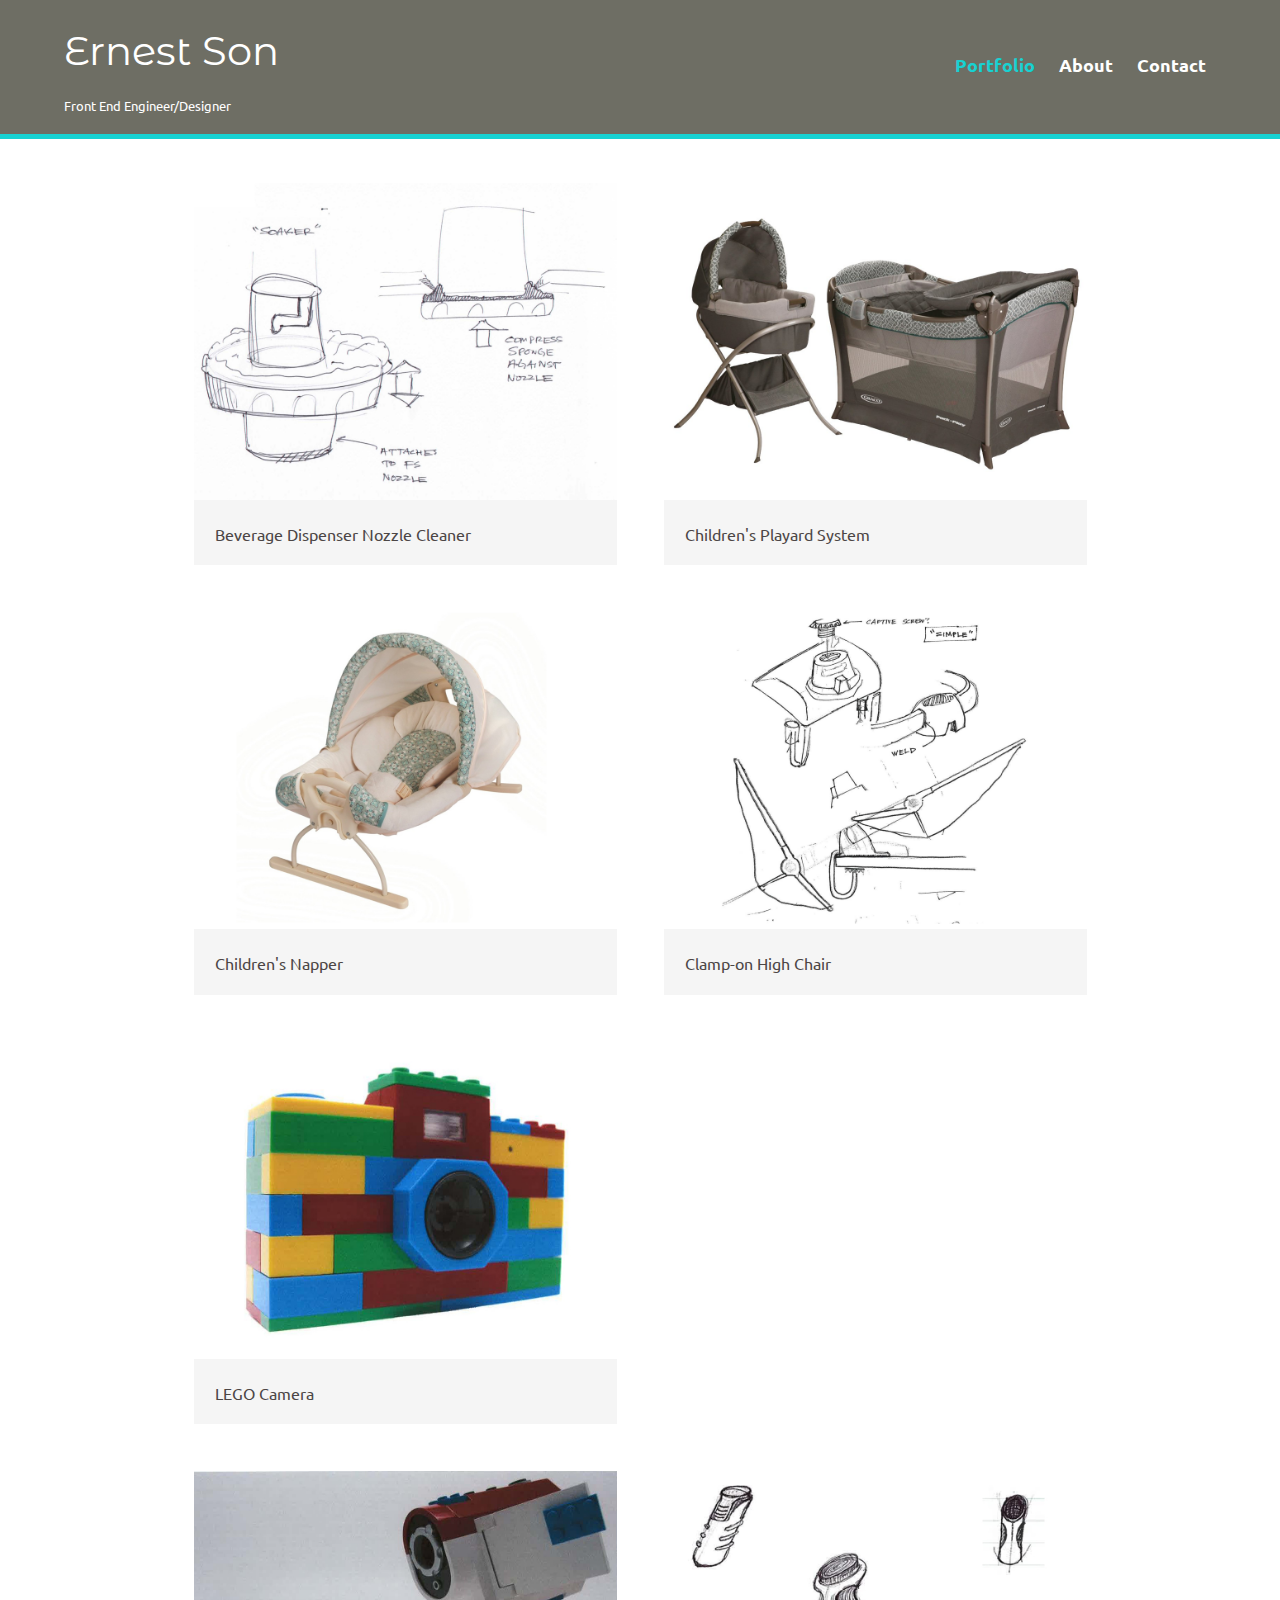
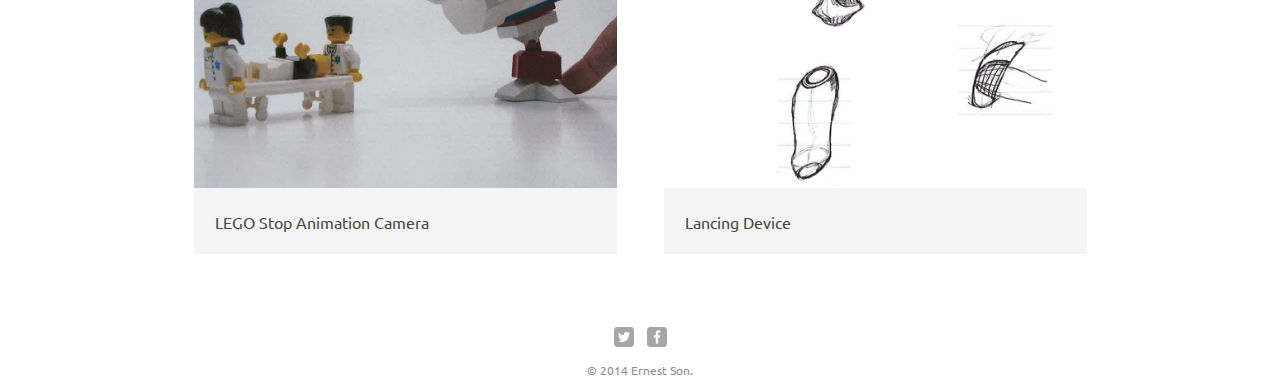
<file: index.html>
<!DOCTYPE html>
<html>
  <head>
    <meta charset="utf-8">
    <title>Ernest Son | Portfolio</title>
    <link rel="stylesheet" href="css/normalize.css">
    <link href='http://fonts.googleapis.com/css?family=Ubuntu:400,500,700|Montserrat+Alternates:400,700' rel='stylesheet' type='text/css'>
    <link rel="stylesheet" href="css/main.css">
    <link rel="stylesheet" href="css/responsive.css">
    <meta name="viewport" content="width=device-width, initial-scale=1.0">
<!--
    ^^this assures that the mobile latout will render on mobile devices and so forth
-->
  </head>
  <body>
    <header>
      <a href="index.html" id="logo">
        <h1>Ernest Son</h1>
        <h2>Front End Engineer/Designer</h2>
     </a>
      <nav>
        <ul>
          <li><a href="index.html" class="selected">Portfolio</a></li>
          <li><a href="about.html">About</a></li>
          <li><a href="contact.html">Contact</a></li>
        </ul>
      </nav>
    </header>
    <div id="wrapper">
   
      <section>
      <ul id="gallery">
        <li>
          <a href="fs-nozzle-page.html">
            <img src="img/fs-nozz-soaker-gallery.jpg" alt="">
            <p>Beverage Dispenser Nozzle Cleaner</p>
          </a>
        </li>
        <li>
          <a href="sleep-sys.html">
            <img src="img/sleep-sys-gallery.png" alt="">
            <p>Children's Playard System</p>
          </a>
        </li>
        <li>
          <a href="cuddle-cove.html">
            <img src="img/cuddle-cove-gallery.png" alt="">
            <p>Children's Napper</p>
          </a>
        </li>
        <li>
          <a href="clamp-on.html">
            <img src="img/clamp-on-simple.png" alt="">
            <p>Clamp-on High Chair</p>
          </a>
        </li>
        <li>
          <a href="lego-cam.html">
            <img src="img/lego-cam-gallery.jpg" alt="">
            <p>LEGO Camera</p>
          </a>
        </li>
        <li>
          <a href="lego-sa.html">
            <img src="img/lego-sa-gallery.jpg" alt="">
            <p>LEGO Stop Animation Camera</p>
          </a>
        </li>
        <li>
          <a href="lancing-dev.html">
            <img src="img/lancing-dev-gallery.jpg" alt="">
            <p>Lancing Device</p>
          </a>
        </li>
        </ul>
      </section>
      <footer>
        <a href="http://twitter.com/ernleeson"><img src="img/twitter-wrap.png" alt="Twitter logo" class="social-icon"></a>
        <a href="http://facebook.com/ernest.son.9"><img src="img/facebook-wrap.png" alt="Facebook logo" class="social-icon"></a>
        <p>&copy; 2014 Ernest Son.</p>
      </footer>
      
    </div>
  </body>
</html>
</file>
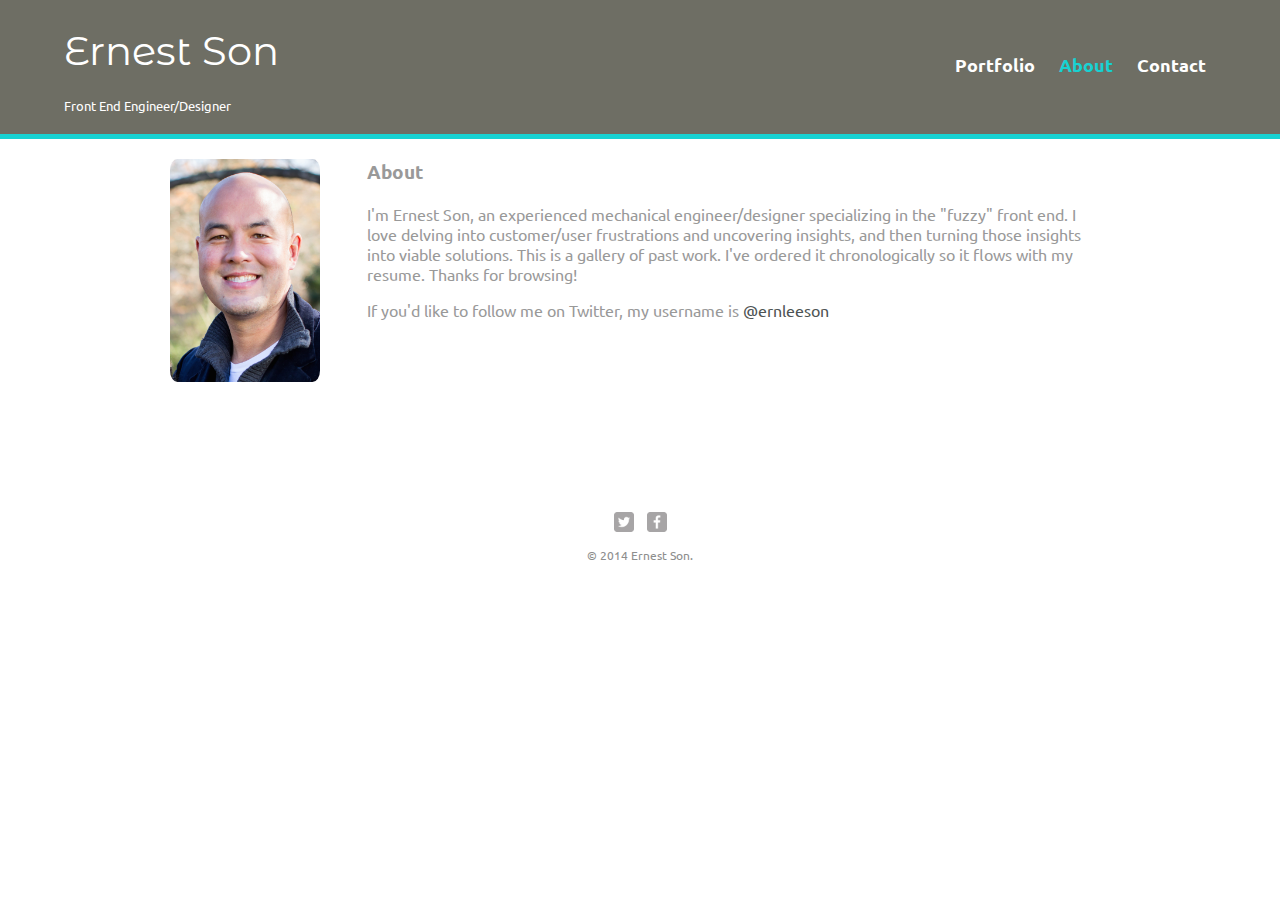
<file: about.html>
<!DOCTYPE html>
<html>
  <head>
    <meta charset="utf-8">
    <title>Ernest Son | Front End Engineer</title>
    <link rel="stylesheet" href="css/normalize.css">
    <link href='http://fonts.googleapis.com/css?family=Ubuntu:400,500,700|Montserrat+Alternates:400,700' rel='stylesheet' type='text/css'>
    <link rel="stylesheet" href="css/main.css">
    <link rel="stylesheet" href="css/responsive.css">
    <meta name="viewport" content="width=device-width, initial-scale=1.0">
    <!--
    ^^this assures that the mobile latout will render on mobile devices and so forth
-->
  </head>
  <body>
    <header>
      <a href="index.html" id="logo">
        <h1>Ernest Son</h1>
        <h2>Front End Engineer/Designer</h2>
     </a>
      <nav>
        <ul>
          <li><a href="index.html" >Portfolio</a></li>
          <li><a href="about.html" class="selected">About</a></li>
          <li><a href="contact.html">Contact</a></li>
        </ul>
      </nav>
    </header>
    <div id="wrapper">
   
      <section>
        <img src="img/ernest-son-profile-pic-small.jpg" alt="photograph of ernest son" class="profile-photo">
        <h3>About</h3>
        <p>I'm Ernest Son, an experienced mechanical engineer/designer specializing in the "fuzzy" front end.  I love delving into customer/user frustrations and uncovering insights, and then turning those insights into viable solutions.  This is a gallery of past work.  I've ordered it chronologically so it flows with my resume.  Thanks for browsing!</p>
        <p>If you'd like to follow me on Twitter, my username is <a href="http://twitter.com/ernleeson">@ernleeson</a></p>
      </section>
      <footer>
        <a href="http://twitter.com/ernleeson"><img src="img/twitter-wrap.png" alt="Twitter logo" class="social-icon"></a>
        <a href="http://facebook.com/ernest.son.9"><img src="img/facebook-wrap.png" alt="Facebook logo"class="social-icon"></a>
        <p>&copy; 2014 Ernest Son.</p>
      </footer>
      
    </div>
  </body>
</html>
</file>
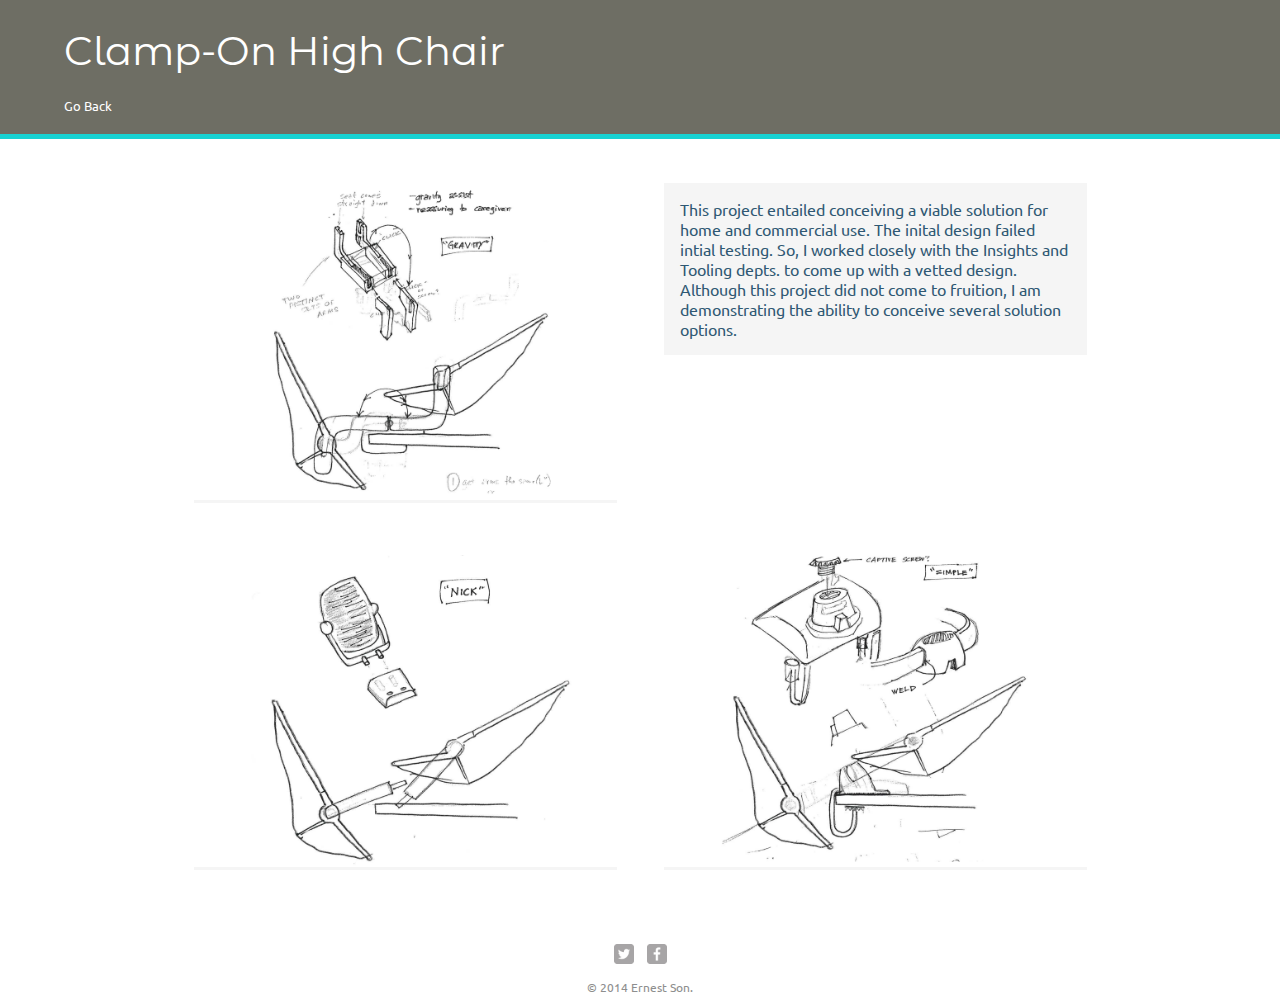
<file: clamp-on.html>
<!DOCTYPE html>
<html>
  <head>
    <meta charset="utf-8">
    <title>Clamp-On High Chair</title>
    <link rel="stylesheet" href="css/normalize.css">
    <link href='http://fonts.googleapis.com/css?family=Ubuntu:400,500,700|Montserrat+Alternates:400,700' rel='stylesheet' type='text/css'>
    <link rel="stylesheet" href="css/main.css">
    <link rel="stylesheet" href="css/responsive.css">
    <meta name="viewport" content="width=device-width, initial-scale=1.0">
  </head>
  <body>
    <header> 
      <a href="index.html" id="logo">
        <h1>Clamp-On High Chair</h1>
        <h2>Go Back</h2>
     </a>
    </header>
    <div id="wrapper">
   
      <section>
      <ul id="gallery">
        <li>
          <img src="img/clamp-on-gravity.png" alt="">
        </li>
        <li id="content-text">
          <p>This project entailed conceiving a viable solution for home and commercial use.  The inital design failed intial testing.  So, I worked closely with the Insights and Tooling depts. to come up with a vetted design.  Although this project did not come to fruition, I am demonstrating the ability to conceive several solution options.</p>
        </li>
        <li>
          <img src="img/clamp-on-nick.png" alt="">
        </li>
        <li>
          <img src="img/clamp-on-simple.png" alt="">
        </li>
        </ul>
      </section>
      <footer>
        <a href="http://twitter.com/ernleeson"><img src="img/twitter-wrap.png" alt="Twitter logo" class="social-icon"></a>
        <a href="http://facebook.com/ernest.son.9"><img src="img/facebook-wrap.png" alt="Facebook logo" class="social-icon"></a>
        <p>&copy; 2014 Ernest Son.</p>
      </footer>
      
    </div>
  </body>
</html>
</file>
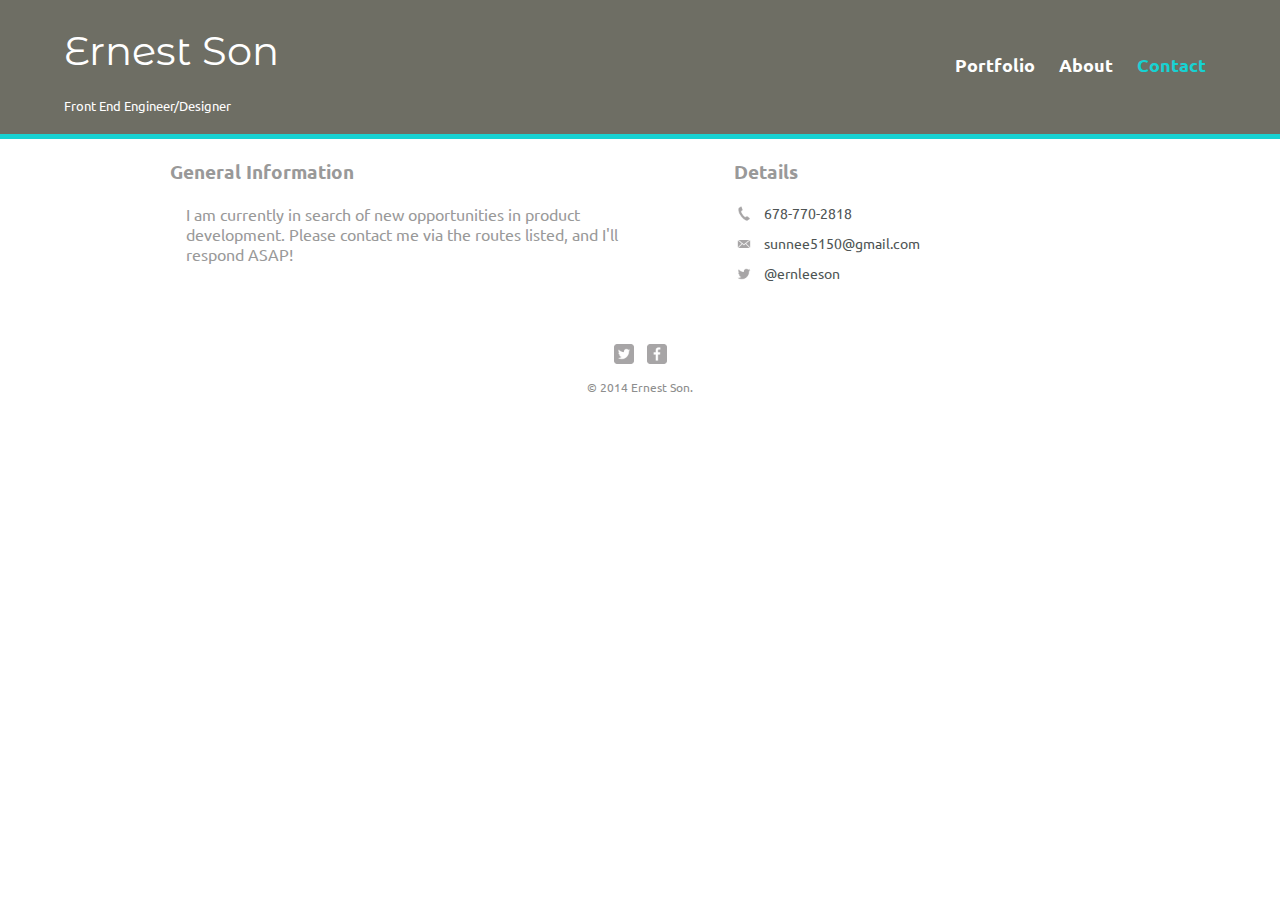
<file: contact.html>
<!DOCTYPE html>
<html>
  <head>
    <meta charset="utf-8">
    <title>Ernest Son | Contact</title>
    <link rel="stylesheet" href="css/normalize.css">
    <link href='http://fonts.googleapis.com/css?family=Ubuntu:400,500,700|Montserrat+Alternates:400,700' rel='stylesheet' type='text/css'>
    <link rel="stylesheet" href="css/main.css">
    <link rel="stylesheet" href="css/responsive.css">
    <meta name="viewport" content="width=device-width, initial-scale=1.0">
    <!--
    ^^this assures that the mobile latout will render on mobile devices and so forth
-->
  </head>
  <body>
    <header>
      <a href="index.html" id="logo">
        <h1>Ernest Son</h1>
        <h2>Front End Engineer/Designer</h2>
     </a>
      <nav>
        <ul>
          <li><a href="index.html" >Portfolio</a></li>
          <li><a href="about.html" >About</a></li>
          <li><a href="contact.html" class="selected">Contact</a></li>
        </ul>
      </nav>
    </header>
    <div id="wrapper">
   
      <section id="primary">
        <h3>General Information</h3>
        <p>I am currently in search of new opportunities in product development.  Please contact me via the routes listed, and I'll respond ASAP!</p>
      </section>
      <section id="secondary">
        <h3>Details</h3>
        <ul class="contact-info">
          <li class="phone"><a href="tel:678-770-2818">678-770-2818</a></li>
          <li class="mail"><a href="mailto:sunnee5150@gmail.com">sunnee5150@gmail.com</a></li>
          <li class="twitter"><a href="http://twitter.com/intent/tweet?screen_name=ernleeson">@ernleeson</a></li>
        </ul>
        
      </section>
      
      
      <footer>
        <a href="http://twitter.com/ernleeson"><img src="img/twitter-wrap.png" alt="Twitter logo" class="social-icon"></a>
        <a href="http://facebook.com/ernest.son.9"><img src="img/facebook-wrap.png" alt="Facebook logo"class="social-icon"></a>
        <p>&copy; 2014 Ernest Son.</p>
      </footer>
      
    </div>
  </body>
</html>
</file>
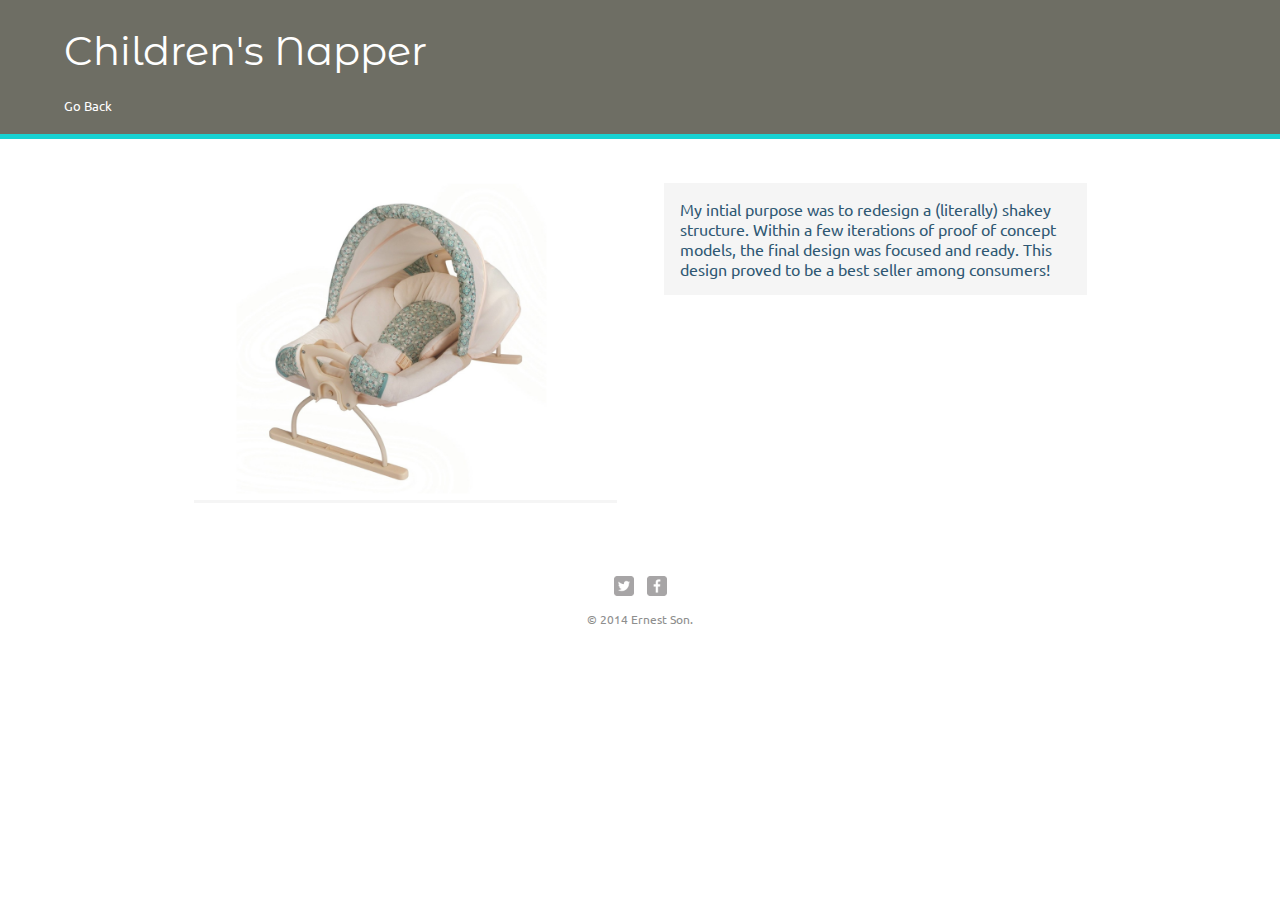
<file: cuddle-cove.html>
<!DOCTYPE html>
<html>
  <head>
    <meta charset="utf-8">
    <title>Children's Napper</title>
    <link rel="stylesheet" href="css/normalize.css">
    <link href='http://fonts.googleapis.com/css?family=Ubuntu:400,500,700|Montserrat+Alternates:400,700' rel='stylesheet' type='text/css'>
    <link rel="stylesheet" href="css/main.css">
    <link rel="stylesheet" href="css/responsive.css">
    <meta name="viewport" content="width=device-width, initial-scale=1.0">
  </head>
  <body>
    <header> 
      <a href="index.html" id="logo">
        <h1>Children's Napper</h1>
        <h2>Go Back</h2>
     </a>
    </header>
    <div id="wrapper">
   
      <section>
      <ul id="gallery">
        <li>
          <img src="img/cuddle-cove-gallery.png" alt="">
        </li>
        <li id="content-text">
          <p>My intial purpose was to redesign a (literally) shakey structure.  Within a few iterations of proof of concept models, the final design was focused and ready.  This design proved to be a best seller among consumers!</p>
        </li>
        </ul>
      </section>
      <footer>
        <a href="http://twitter.com/ernleeson"><img src="img/twitter-wrap.png" alt="Twitter logo" class="social-icon"></a>
        <a href="http://facebook.com/ernest.son.9"><img src="img/facebook-wrap.png" alt="Facebook logo" class="social-icon"></a>
        <p>&copy; 2014 Ernest Son.</p>
      </footer>
      
    </div>
  </body>
</html>
</file>
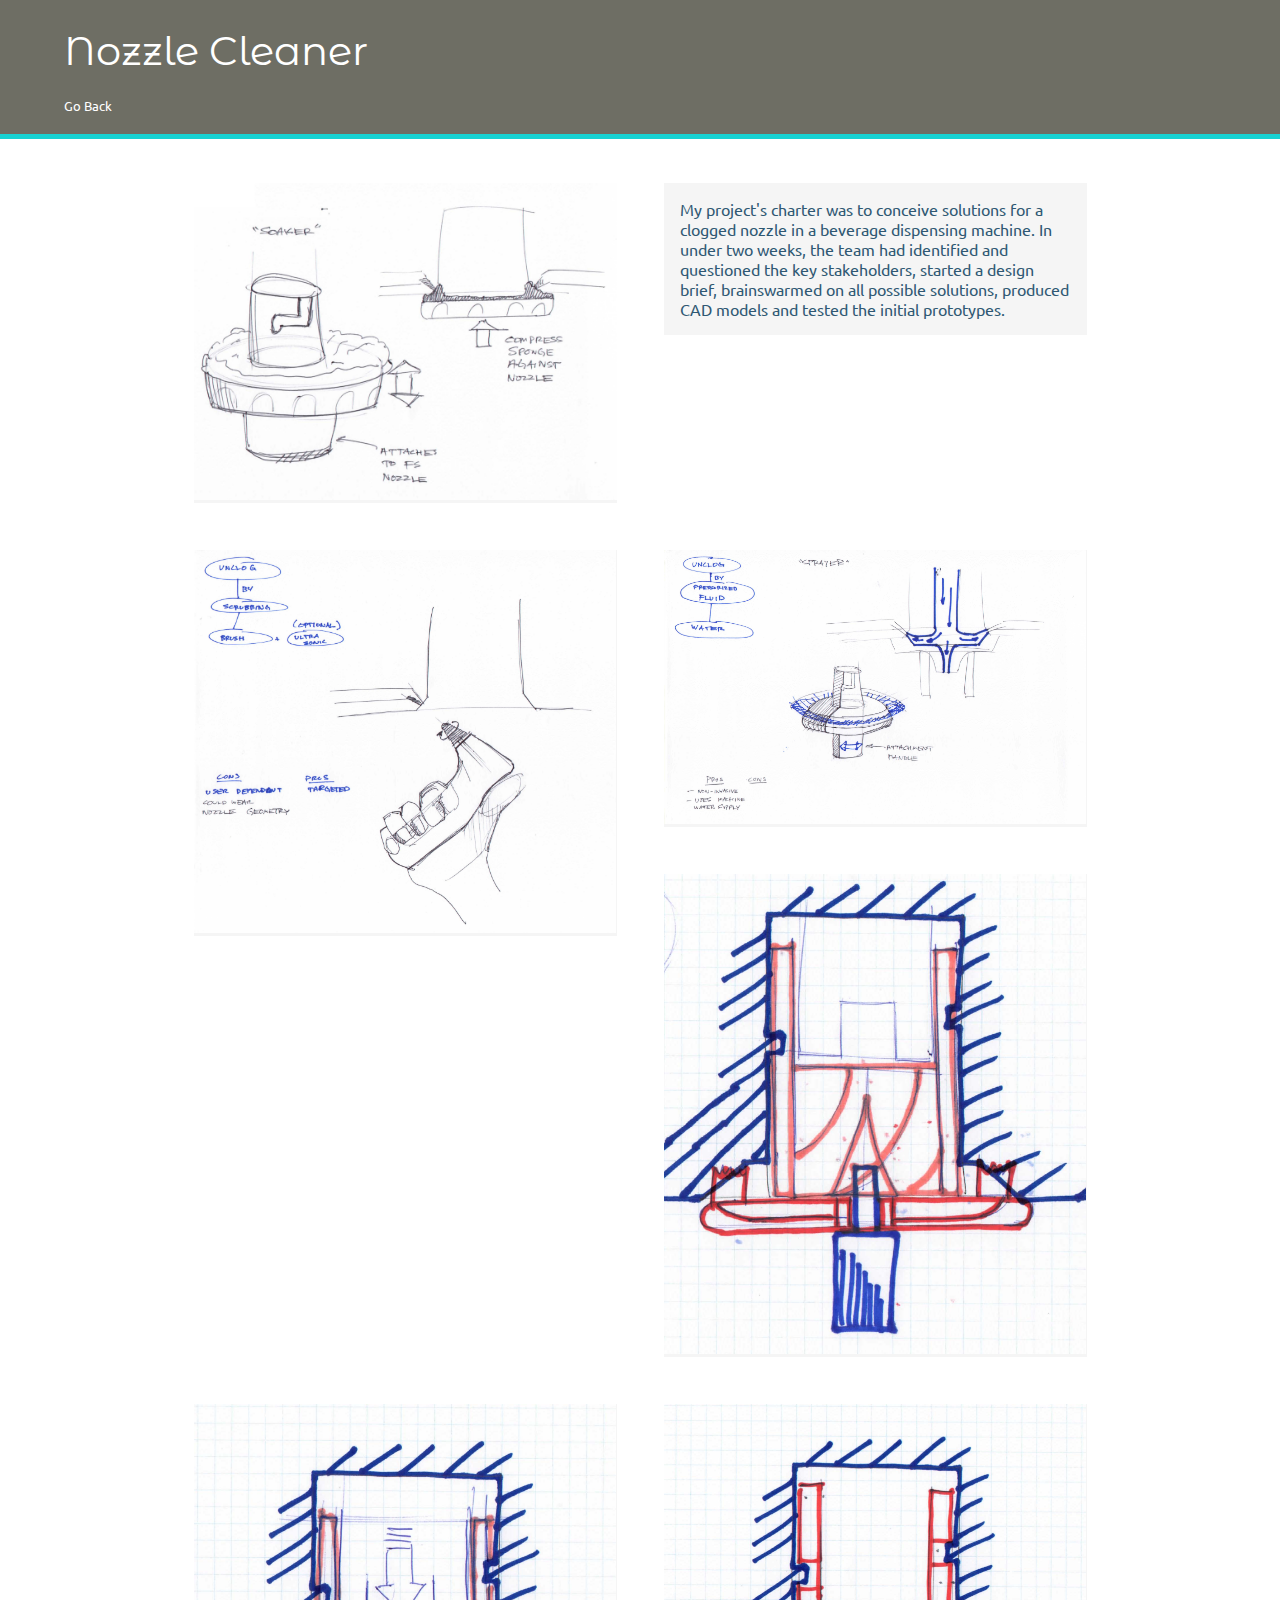
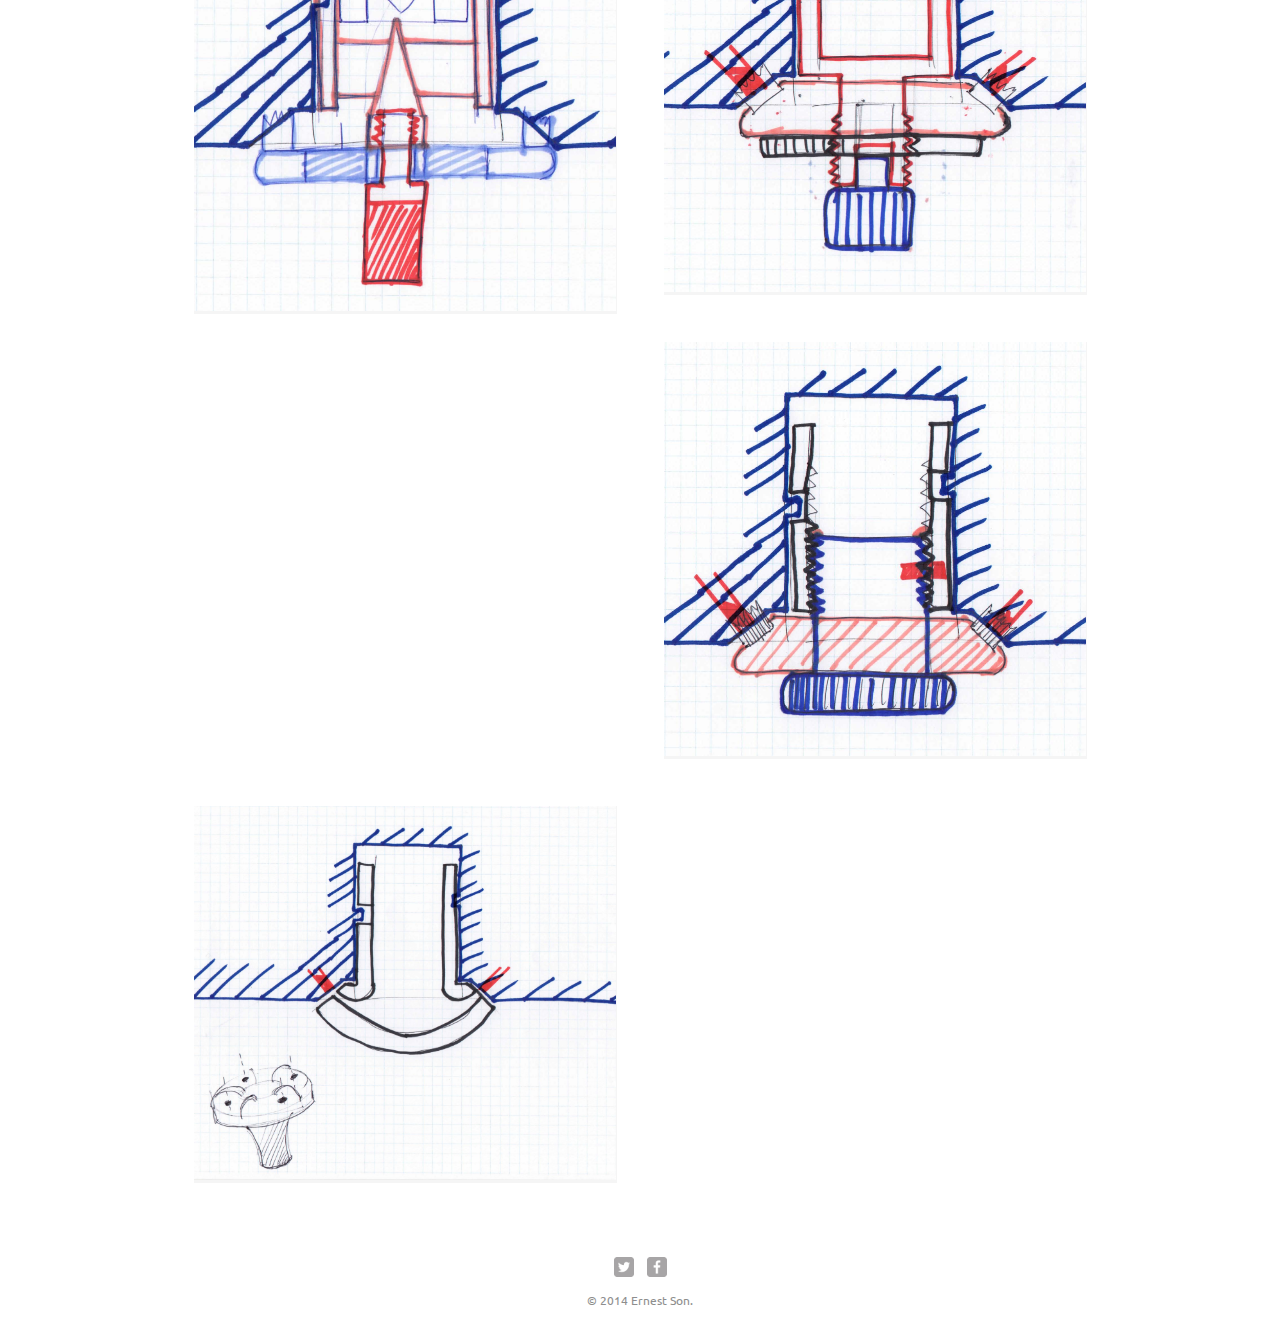
<file: fs-nozzle-page.html>
<!DOCTYPE html>
<html>
  <head>
    <meta charset="utf-8">
    <title>Nozzle Cleaner</title>
    <link rel="stylesheet" href="css/normalize.css">
    <link href='http://fonts.googleapis.com/css?family=Ubuntu:400,500,700|Montserrat+Alternates:400,700' rel='stylesheet' type='text/css'>
    <link rel="stylesheet" href="css/main.css">
    <link rel="stylesheet" href="css/responsive.css">
    <meta name="viewport" content="width=device-width, initial-scale=1.0">
  </head>
  <body>
    <header> 
      <a href="index.html" id="logo">
        <h1>Nozzle Cleaner</h1>
        <h2>Go Back</h2>
     </a>
    </header>
    <div id="wrapper">
   
      <section>
      <ul id="gallery">
        <li>
          <img src="img/fs-nozz-soaker-gallery.jpg" alt="">
        </li>
        <li id="content-text">
          <p>My project's charter was to conceive solutions for a clogged nozzle in a beverage dispensing machine.  In under two weeks, the team had identified and questioned the key stakeholders, started a design brief, brainswarmed on all possible solutions, produced CAD models and tested the initial prototypes.</p>
        </li>
        <li>
          <img src="img/fs-nozz-spinbrush.jpg" alt="">
        </li>
        <li>
          <img src="img/fs-nozz-sprayer.jpg" alt="">
        </li>
        <li>
          <img src="img/fs-nozz1.jpg" alt="">
        </li>
        <li>
          <img src="img/fs-nozz2.jpg" alt="">
        </li>
        <li>
          <img src="img/fs-nozz3.jpg" alt="">
        </li>
        <li>
          <img src="img/fs-nozz4.jpg" alt="">
        </li>
        <li>
          <img src="img/fs-nozz5.jpg" alt="">
        </li>
        </ul>
      </section>
      <footer>
        <a href="http://twitter.com/ernleeson"><img src="img/twitter-wrap.png" alt="Twitter logo" class="social-icon"></a>
        <a href="http://facebook.com/ernest.son.9"><img src="img/facebook-wrap.png" alt="Facebook logo" class="social-icon"></a>
        <p>&copy; 2014 Ernest Son.</p>
      </footer>
      
    </div>
  </body>
</html>
</file>
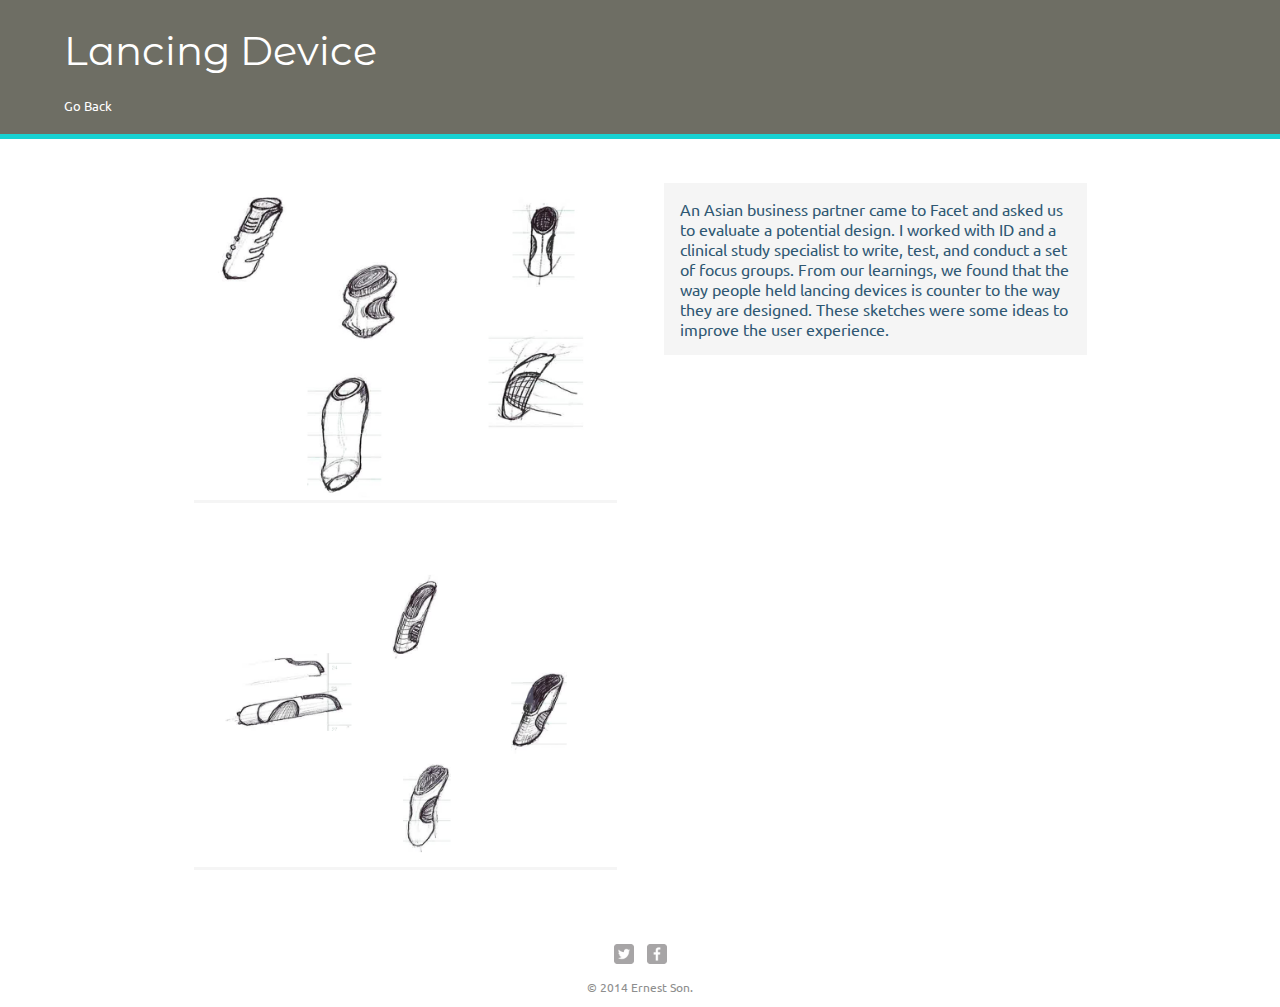
<file: lancing-dev.html>
<!DOCTYPE html>
<html>
  <head>
    <meta charset="utf-8">
    <title>Lancing Device</title>
    <link rel="stylesheet" href="css/normalize.css">
    <link href='http://fonts.googleapis.com/css?family=Ubuntu:400,500,700|Montserrat+Alternates:400,700' rel='stylesheet' type='text/css'>
    <link rel="stylesheet" href="css/main.css">
    <link rel="stylesheet" href="css/responsive.css">
    <meta name="viewport" content="width=device-width, initial-scale=1.0">
  </head>
  <body>
    <header> 
      <a href="index.html" id="logo">
        <h1>Lancing Device</h1>
        <h2>Go Back</h2>
     </a>
    </header>
    <div id="wrapper">
   
      <section>
      <ul id="gallery">
        <li>
          <img src="img/lancing-dev-gallery.jpg" alt="">
        </li>
        <li id="content-text">
          <p>An Asian business partner came to Facet and asked us to evaluate a potential design. I worked with ID and a clinical study specialist to write, test, and conduct a set of focus groups.  From our learnings, we found that the way people held lancing devices is counter to the way they are designed.  These sketches were some ideas to improve the user experience.</p>
        </li>
        <li>
          <img src="img/lancing-dev-gallery2.png" alt="">
        </li>
        </ul>
      </section>
      <footer>
        <a href="http://twitter.com/ernleeson"><img src="img/twitter-wrap.png" alt="Twitter logo" class="social-icon"></a>
        <a href="http://facebook.com/ernest.son.9"><img src="img/facebook-wrap.png" alt="Facebook logo" class="social-icon"></a>
        <p>&copy; 2014 Ernest Son.</p>
      </footer>
      
    </div>
  </body>
</html>
</file>
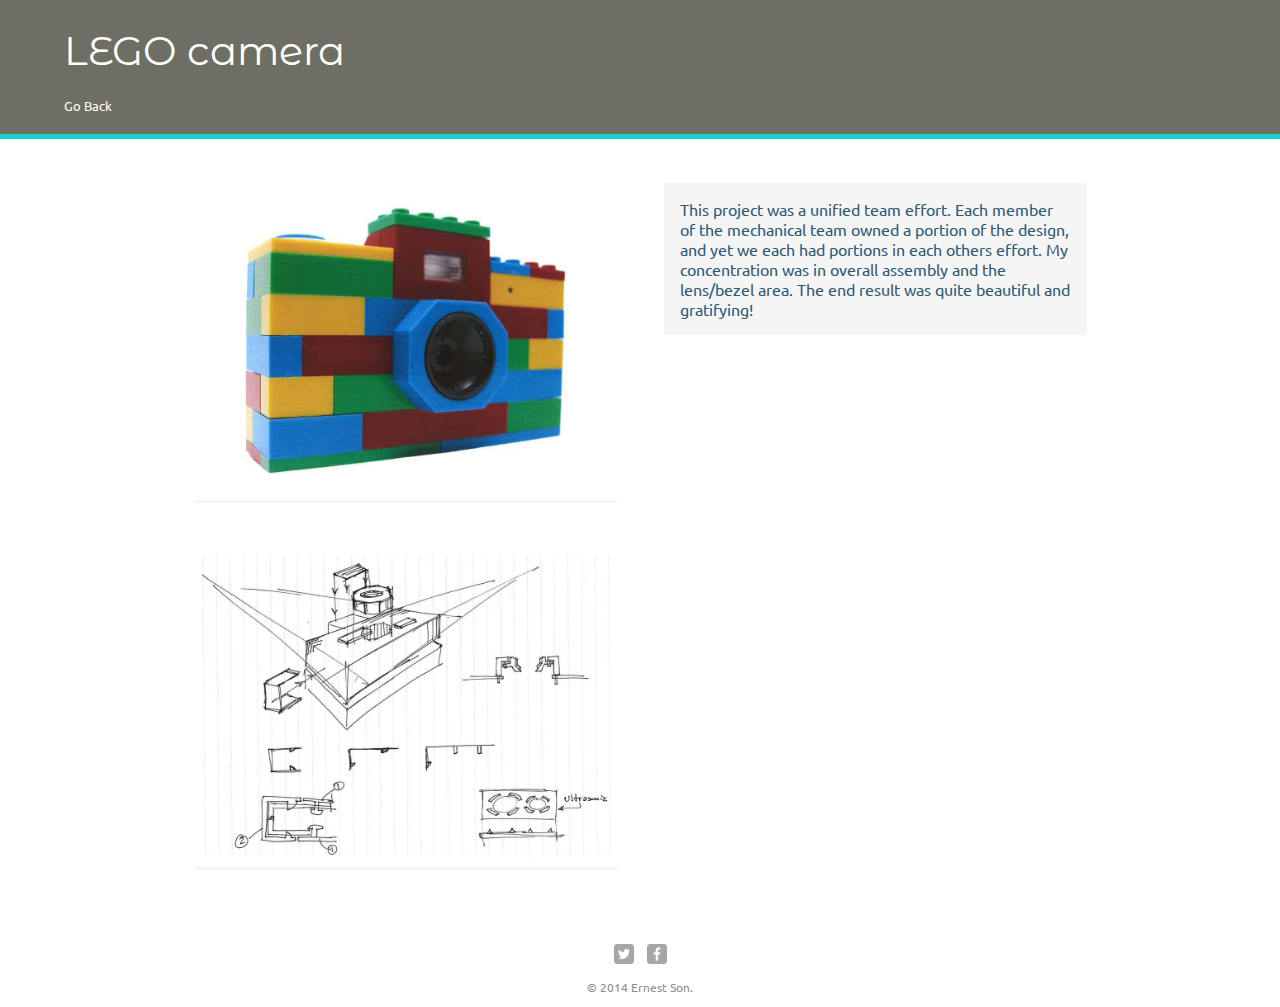
<file: lego-cam.html>
<!DOCTYPE html>
<html>
  <head>
    <meta charset="utf-8">
    <title>LEGO camera</title>
    <link rel="stylesheet" href="css/normalize.css">
    <link href='http://fonts.googleapis.com/css?family=Ubuntu:400,500,700|Montserrat+Alternates:400,700' rel='stylesheet' type='text/css'>
    <link rel="stylesheet" href="css/main.css">
    <link rel="stylesheet" href="css/responsive.css">
    <meta name="viewport" content="width=device-width, initial-scale=1.0">
  </head>
  <body>
    <header> 
      <a href="index.html" id="logo">
        <h1>LEGO camera</h1>
        <h2>Go Back</h2>
     </a>
    </header>
    <div id="wrapper">
   
      <section>
      <ul id="gallery">
        <li>
          <img src="img/lego-cam-gallery.jpg" alt="">
        </li>
        <li id="content-text">
          <p>This project was a unified team effort.  Each member of the mechanical team owned a portion of the design, and yet we each had portions in each others effort.  My concentration was in overall assembly and the lens/bezel area.  The end result was quite beautiful and gratifying!</p>
        </li>
        <li>
          <img src="img/lego-cam-build-concept.png" alt="">
        </li>
        </ul>
      </section>
      <footer>
        <a href="http://twitter.com/ernleeson"><img src="img/twitter-wrap.png" alt="Twitter logo" class="social-icon"></a>
        <a href="http://facebook.com/ernest.son.9"><img src="img/facebook-wrap.png" alt="Facebook logo" class="social-icon"></a>
        <p>&copy; 2014 Ernest Son.</p>
      </footer>
      
    </div>
  </body>
</html>
</file>
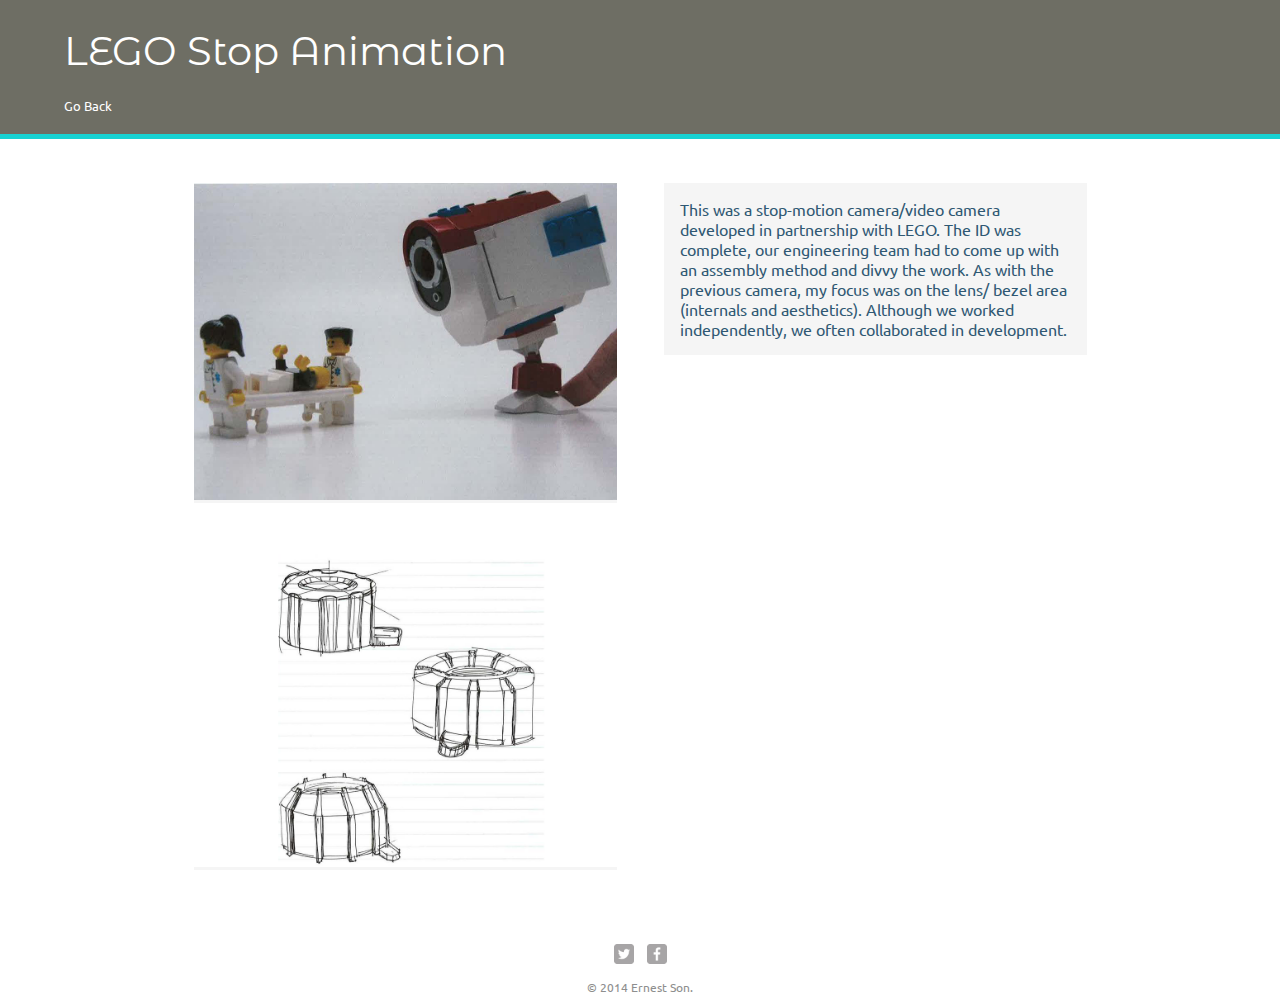
<file: lego-sa.html>
<!DOCTYPE html>
<html>
  <head>
    <meta charset="utf-8">
    <title>Stop Animation Camera</title>
    <link rel="stylesheet" href="css/normalize.css">
    <link href='http://fonts.googleapis.com/css?family=Ubuntu:400,500,700|Montserrat+Alternates:400,700' rel='stylesheet' type='text/css'>
    <link rel="stylesheet" href="css/main.css">
    <link rel="stylesheet" href="css/responsive.css">
    <meta name="viewport" content="width=device-width, initial-scale=1.0">
  </head>
  <body>
    <header> 
      <a href="index.html" id="logo">
        <h1>LEGO Stop Animation</h1>
        <h2>Go Back</h2>
     </a>
    </header>
    <div id="wrapper">
   
      <section>
      <ul id="gallery">
        <li>
          <img src="img/lego-sa-gallery.jpg" alt="">
        </li>
        <li id="content-text">
          <p>This was a stop-motion camera/video camera developed in partnership with LEGO.  The ID was complete, our engineering team had to come up with an assembly method and divvy the work.  As with the previous camera, my focus was on the lens/ bezel area (internals and aesthetics).  Although we worked independently, we often collaborated in development.</p>
        </li>
        <li>
          <img src="img/lego-sa-bezel-concepts.png" alt="">
        </li>
        </ul>
      </section>
      <footer>
        <a href="http://twitter.com/ernleeson"><img src="img/twitter-wrap.png" alt="Twitter logo" class="social-icon"></a>
        <a href="http://facebook.com/ernest.son.9"><img src="img/facebook-wrap.png" alt="Facebook logo" class="social-icon"></a>
        <p>&copy; 2014 Ernest Son.</p>
      </footer>
      
    </div>
  </body>
</html>
</file>
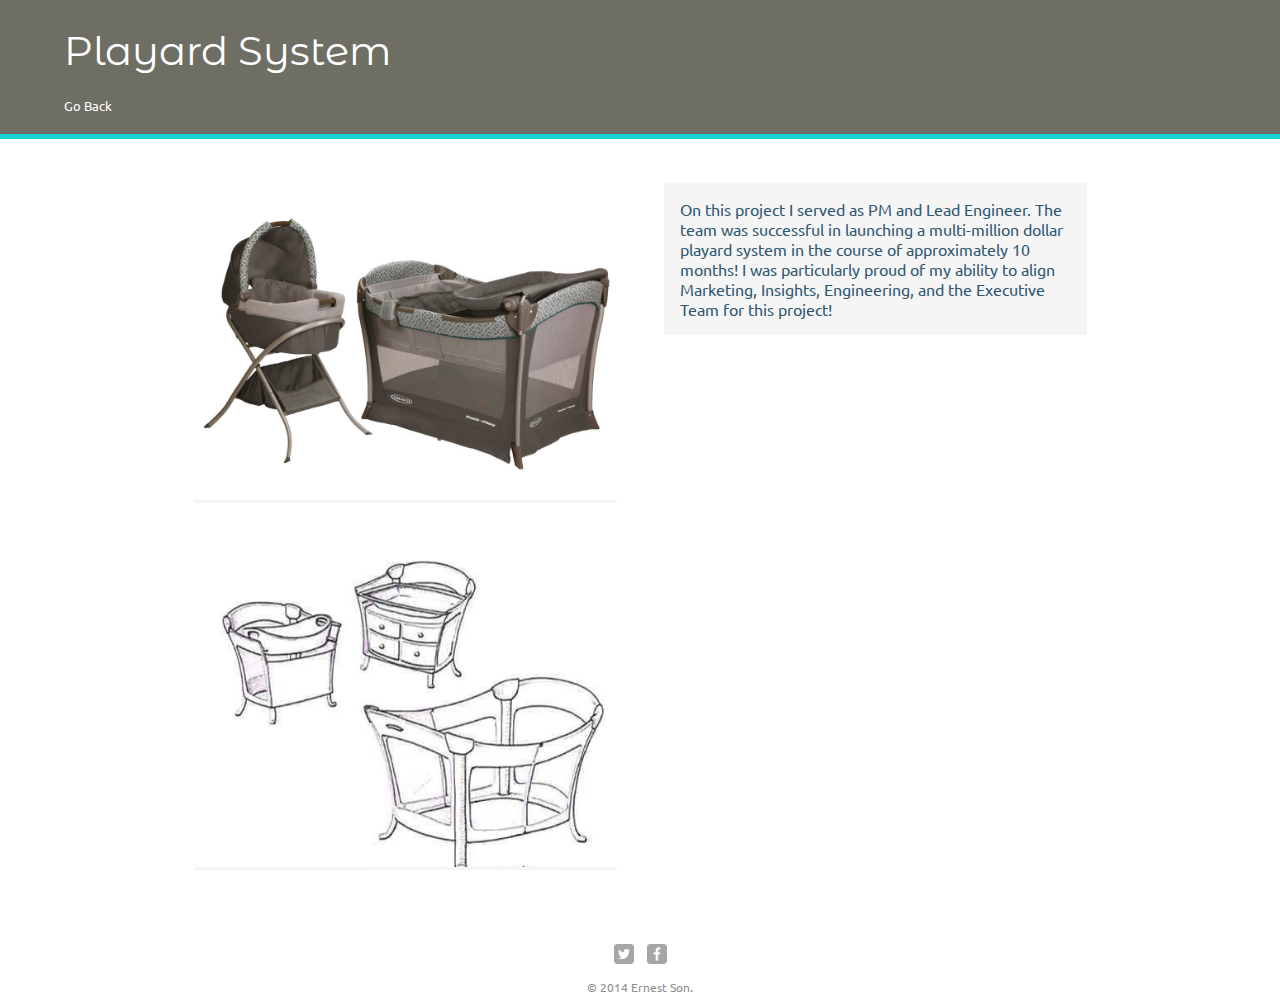
<file: sleep-sys.html>
<!DOCTYPE html>
<html>
  <head>
    <meta charset="utf-8">
    <title>Playard</title>
    <link rel="stylesheet" href="css/normalize.css">
    <link href='http://fonts.googleapis.com/css?family=Ubuntu:400,500,700|Montserrat+Alternates:400,700' rel='stylesheet' type='text/css'>
    <link rel="stylesheet" href="css/main.css">
    <link rel="stylesheet" href="css/responsive.css">
    <meta name="viewport" content="width=device-width, initial-scale=1.0">
  </head>
  <body>
    <header> 
      <a href="index.html" id="logo">
        <h1>Playard System</h1>
        <h2>Go Back</h2>
     </a>
    </header>
    <div id="wrapper">
   
      <section>
      <ul id="gallery">
        <li>
          <img src="img/sleep-sys-gallery.png" alt="">
        </li>
        <li id="content-text">
          <p>On this project I served as PM and Lead Engineer. The team was successful in launching a multi-million dollar playard system in the course of approximately 10 months!  I was particularly proud of my ability to align Marketing, Insights, Engineering, and the Executive Team for this project!</p>
        </li>
        <li>
          <img src="img/sleep-sys-sketch1.jpg" alt="">
        </li>
        </ul>
      </section>
      <footer>
        <a href="http://twitter.com/ernleeson"><img src="img/twitter-wrap.png" alt="Twitter logo" class="social-icon"></a>
        <a href="http://facebook.com/ernest.son.9"><img src="img/facebook-wrap.png" alt="Facebook logo" class="social-icon"></a>
        <p>&copy; 2014 Ernest Son.</p>
      </footer>
      
    </div>
  </body>
</html>
</file>
<file: css/main.css>
/*********************************
GENERAL
***********************************/

body {
 font-family: 'Ubuntu', sans-serif;
}
#wrapper {
  max-width: 940px;
  margin: 0 auto;
  padding: 0 5%;
}

a {
  text-decoration: none
}

img {
  max-width: 100%;
}

h3 {
  margin: 0 0 1em 0;
}
  

/***********************************
HEADING
*************************************/

header {
  float:left;
  margin:0 0 30px 0;
  padding: 5px 0 0 0;
  width: 100%
}


#logo {
  text-align: center;
  margin: 0;
}

h1 { 
  font-family: 'Montserrat Alternates', sans-serif;
  margin: 30px 0;
  font-size: 1.75em;
  font-weight: normal;
  line-height: 0.8em;
}

h2 {
  margin: -5px 0 10px;
  font-size: 1.25em;
  font-weight: normal;
  
}

/***********************************
NAVIGATION
*************************************/

nav {
  text-align:center;
  padding:10px 0;
  margin: 20px 0 0;
}

nav ul {
  list-style: none;
  margin: 0 10 px;
  padding: 0;
}

nav li {
  display: inline-block;
}

nav a {
  font-weight: 800;
  padding: 15px 10px;
}


/***********************************
FOOTER
*************************************/

footer {
  font-size: 0.75em;
  text-align: center;
  clear: both; /* this clears both sides of the footer, so no elements from the body are present on either side*/
  padding-top:50px;
  color: #8e8e8e;
}

.social-icon {
  width: 20px;  /* the icons are roughly 40 px originally.  Resizing them to 20 packs more detail into a smaller area*/
  height: 20px;
  margin: 0 5px;
}
  


/***********************************
PAGE:PORTFOLIO
*************************************/

#gallery {
  margin: 0;
  padding: 0;
  list-style: none;  /* this removes any bullets that may be present */
}

#gallery li {
  float: left;
  width: 100%;
  margin: 2.5%;
  background-color: #f5f5f5;
  color: #2f5873;
}

#gallery li a p {
  margin: 0;
  padding: 5%;
  font-size: 1em;
  color: #4c4646;
}

#gallery li:hover {
  box-shadow: 0 0 3px 3px #ccc;
  
}

/***********************************
PAGE:ABOUT
*************************************/

.profile-photo {
  display: block; /* see Nick's explanation under "style new pages" */
  max-width: 150px;
  margin: 0 auto 30px;
  border-radius: 5%;
}
  

/***********************************
PAGE:CONTACT
*************************************/

.contact-info {
  list-style: none;
  padding: 0;
  margin: 0;
  font-size: 0.9em;
}

.contact-info a {
  display: block;
  min-height: 20px;
  background-repeat: no-repeat;
  background-size: 20px 20px;
  padding: 0 0 0 30px;
  margin: 0 0 10px;
}

.contact-info li.phone a {
  background-image: url('../img/phone.png');  /* ".." goes up one directory */
}

.contact-info li.mail a {
  background-image: url('../img/mail.png');
}

.contact-info li.twitter a {
  background-image: url('../img/twitter.png');
}


/***********************************
COLORS
*************************************/
  
/* site body */
body {
  background-color: #fff;
  color: #999;
}

/* gray header */
header {
  background: #6e6e64;
  border-color: #17d2d2;
  border-bottom: 5px solid #17d2d2;
  margin-bottom: 20px;
}

/* nav background on mobile*/

nav {
  background: #6e6e64
}

/* logo text */
h1, h2 {
  color: #fff;
}

/*  links  */

a {
  color: #4e5454;
}


/* nav link */
nav a , nav a:visited {
  color: #fff;
}

/* selected nav link */

nav a.selected, nav a:hover {
  color: #17d2d2;
}
</file>
<file: css/responsive.css>
@media screen and (min-width: 480px) {
  
/*
  breakpoint for tablets, large smartphones
*/
  
  /***********************************
  TWO COLUMN LAYOUT (FOR CONTACT PAGE)- 480 px is average size for smartphones in landscape mode, tablets, large smartphones
  *************************************/
  
  h2 {
    margin: 0 0 15px;  
  }
  
  #primary {  
    width: 50%;
    float: left;
  }
  
  #secondary {
    width: 40%;
    float: right;
  }
  
  /***********************************
  FIND OUT HOW TO SIZE THE ELEMENTS ON THE PORTFOLI0 PAGE FOR 2 COLUMNS
  2 columns * (2.5% *2) = 10
  100%-10% = 90%
  90 / 2 = 45
  *************************************/

  /***********************************
  PAGE: PORTFOLIO
  *************************************/
  
  #gallery li {
    width: 45%;
  }
  
  #gallery li:nth-child(3n) {
/*    WITHOUT DOING THIS, THE GALLERY WILL NOT ORGANIZE PROPERLY.  COMMMENT OUT TO SEE*/
    clear: left;
  }
  
  /***********************************
  PAGE: ABOUT
  *************************************/
  
  .profile-photo {
    float:left;
    margin: 0 5% 80px 0;
  }
  
}

@media screen and (min-width: 660px) {
    
/*
    breakpoint for desktops, large tablets
*/
    
  /***********************************
  HEADER - 660 encapsulates large tablets and normal desktops
  *************************************/
    
  nav {
      background: none;
      float: right;
      font-size: 1.125em;
      margin-right: 5%;
      text-align: right;
      width: 45%;
    }
    
  #logo {
      float: left;
      margin-left: 5%;
      text-align: left;
      width: 45%;
    }
    
  h1 {
      font-size: 2.5em;
    }
    
  h2 {
      font-size: 0.825em;
      margin-bottom: 20px;
    }
  
  header {
    
   border-bottom: 5px solid #17d2d2;
   margin-bottom: 60 px;
    
  }
    
  
  }
</file>
